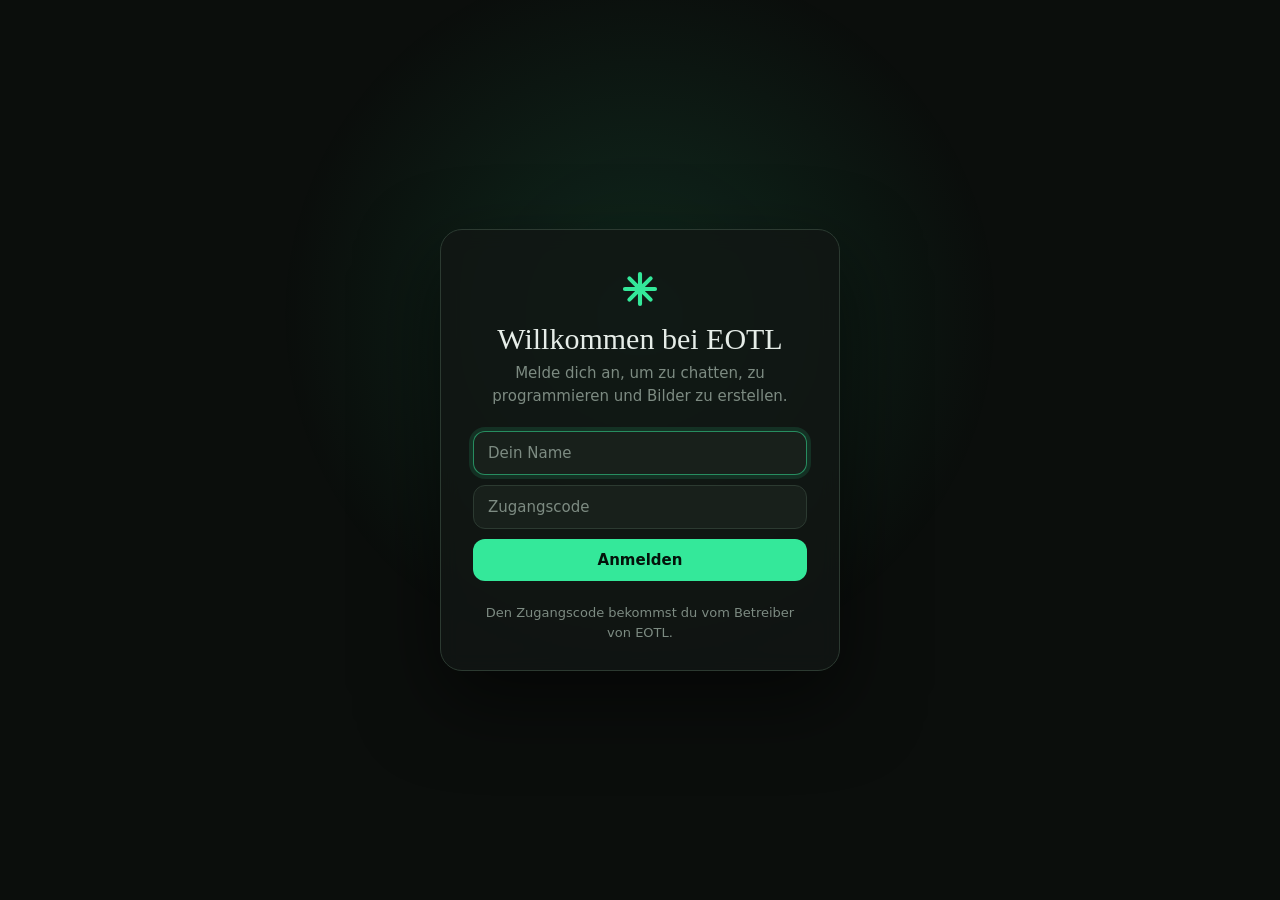
<file: static/login.html>
<!DOCTYPE html>
<html lang="de">
<head>
  <meta charset="UTF-8" />
  <meta name="viewport" content="width=device-width, initial-scale=1.0" />
  <title>Anmelden – EOTL</title>
  <link rel="icon" href="data:image/svg+xml,<svg xmlns='http://www.w3.org/2000/svg' viewBox='0 0 24 24'><g stroke='%2334e89a' stroke-width='2.6' stroke-linecap='round'><path d='M12 2.5v19M2.5 12h19M5.3 5.3l13.4 13.4M18.7 5.3 5.3 18.7'/></g></svg>" />
  <link rel="stylesheet" href="/static/style.css" />
</head>
<body class="login-page">
  <div class="login-glow"></div>
  <main class="login-card">
    <svg class="spark big" viewBox="0 0 24 24"><g stroke="currentColor" stroke-width="2.6" stroke-linecap="round" fill="none"><path d="M12 2.5v19M2.5 12h19M5.3 5.3l13.4 13.4M18.7 5.3 5.3 18.7" /></g></svg>
    <h1>Willkommen bei EOTL</h1>
    <p class="muted">Melde dich an, um zu chatten, zu programmieren und Bilder zu erstellen.</p>
    <div class="error-text" id="login-error" hidden></div>
    <form class="login-form" method="post" action="/login">
      <input name="name" type="text" placeholder="Dein Name" autocomplete="name" maxlength="40" required autofocus />
      <input name="code" type="password" placeholder="Zugangscode" autocomplete="current-password" required />
      <button type="submit" class="provider-btn">Anmelden</button>
    </form>
    <p class="muted small login-foot">Den Zugangscode bekommst du vom Betreiber von EOTL.</p>
  </main>

  <script>
    const fehler = new URLSearchParams(location.search).get("fehler");
    if (fehler) {
      const err = document.getElementById("login-error");
      err.textContent = fehler;
      err.hidden = false;
    }
  </script>
</body>
</html>
</file>
<file: static/style.css>
:root {
  --bg: #0b0e0c;
  --sidebar: #070908;
  --surface: #121714;
  --surface-2: #18201b;
  --line: #222d26;
  --line-2: #2c3a31;
  --green: #34e89a;
  --green-2: #1fc47b;
  --green-soft: rgba(52, 232, 154, 0.12);
  --text: #e6ede8;
  --text-2: #b8c4bc;
  --muted: #7d8b82;
  --danger: #ff6b7f;
  --serif: "Iowan Old Style", "Palatino Linotype", Palatino, Georgia, "Times New Roman", serif;
  --sans: "Inter", ui-sans-serif, system-ui, -apple-system, "Segoe UI", Roboto, sans-serif;
  --ease: cubic-bezier(.2, .8, .2, 1);
}

* { box-sizing: border-box; }
html, body { margin: 0; height: 100%; background: var(--bg); color: var(--text); font-family: var(--sans); font-size: 15px; }
body { display: flex; overflow: hidden; }
button, input, textarea, select { font: inherit; color: inherit; }
button { cursor: pointer; }
svg { width: 18px; height: 18px; flex-shrink: 0; }
[hidden] { display: none !important; }

.spark { color: var(--green); width: 22px; height: 22px; transition: transform .6s var(--ease); }
.spark.big { width: 38px; height: 38px; }
.brand:hover .spark { transform: rotate(45deg); }

/* ---------- Buttons ---------- */
.icon-btn {
  display: inline-grid; place-items: center; width: 32px; height: 32px;
  background: none; border: none; border-radius: 8px; color: var(--muted);
  transition: background .15s, color .15s; cursor: pointer;
}
.icon-btn:hover { background: var(--surface-2); color: var(--text); }
.icon-btn.danger:hover { color: var(--danger); }

.btn-primary {
  display: inline-flex; align-items: center; gap: 6px;
  background: var(--green); color: #04150c; border: none; border-radius: 10px;
  padding: 8px 14px; font-weight: 600; transition: background .15s, transform .1s, box-shadow .2s;
}
.btn-primary:hover { background: #5cf0b0; box-shadow: 0 0 0 4px var(--green-soft); }
.btn-primary:active { transform: scale(.97); }
.btn-primary:disabled { opacity: .5; cursor: not-allowed; box-shadow: none; }
.btn-primary svg { width: 16px; height: 16px; }

.btn-ghost { background: none; border: 1px solid var(--line-2); border-radius: 10px; padding: 8px 14px; color: var(--text-2); transition: background .15s, border-color .15s, color .15s; }
.btn-ghost:hover { background: var(--surface-2); color: var(--text); }
.btn-ghost.danger:hover { border-color: var(--danger); color: var(--danger); }

.link-btn { display: inline-flex; align-items: center; gap: 4px; background: none; border: none; color: var(--muted); padding: 0; margin-bottom: 14px; }
.link-btn:hover { color: var(--green); }

/* ---------- Sidebar ---------- */
#sidebar {
  width: 272px; flex-shrink: 0; background: var(--sidebar); border-right: 1px solid var(--line);
  display: flex; flex-direction: column; padding: 12px 10px; gap: 2px;
  transition: margin-left .3s var(--ease), opacity .3s;
}
body.collapsed #sidebar { margin-left: -272px; opacity: 0; }

.sb-top { display: flex; align-items: center; justify-content: space-between; padding: 4px 6px 14px; }
.brand { display: flex; align-items: center; gap: 9px; font-family: var(--serif); font-size: 21px; letter-spacing: .5px; cursor: default; }

.nav {
  display: flex; align-items: center; gap: 10px; width: 100%;
  background: none; border: none; border-radius: 10px; padding: 8px 8px; text-align: left;
  color: var(--text-2); transition: background .15s, color .15s;
}
.nav:hover { background: var(--surface); color: var(--text); }
.nav.active { background: var(--surface-2); color: var(--text); }
.nav-ico { display: grid; place-items: center; width: 26px; height: 26px; }
.new-ico { border-radius: 50%; background: var(--green); color: #04150c; transition: transform .25s var(--ease), box-shadow .25s; }
.new-ico svg { width: 16px; height: 16px; }
.nav-new { color: var(--green); font-weight: 600; margin-bottom: 4px; }
.nav-new:hover .new-ico { transform: rotate(90deg); box-shadow: 0 0 0 5px var(--green-soft); }

.section-title { font-size: 12px; color: var(--muted); padding: 18px 10px 6px; }
#recent { list-style: none; margin: 0; padding: 0; overflow-y: auto; flex: 1; }
#recent li {
  padding: 7px 10px; border-radius: 8px; font-size: 14px; color: var(--text-2);
  white-space: nowrap; overflow: hidden; text-overflow: ellipsis; cursor: pointer;
  transition: background .15s, color .15s;
}
#recent li:hover { background: var(--surface); color: var(--text); }
#recent li.active { background: var(--surface-2); color: var(--text); }
#recent .empty { color: var(--muted); cursor: default; }
#recent .empty:hover { background: none; }

.sb-foot { border-top: 1px solid var(--line); padding: 10px 4px 2px; display: flex; flex-direction: column; gap: 8px; }
.status { font-size: 12px; color: var(--muted); display: flex; align-items: center; gap: 8px; padding: 0 6px; }
.user-row { display: flex; align-items: center; gap: 10px; padding: 6px; border-radius: 12px; transition: background .15s; }
.user-row:hover { background: var(--surface); }
.avatar { width: 32px; height: 32px; border-radius: 50%; flex-shrink: 0; display: grid; place-items: center; overflow: hidden; background: var(--green-soft); color: var(--green); font-weight: 600; border: 1px solid rgba(52, 232, 154, .35); }
.avatar img { width: 100%; height: 100%; object-fit: cover; }
.user-info { flex: 1; min-width: 0; }
.user-name, .user-mail { white-space: nowrap; overflow: hidden; text-overflow: ellipsis; }
.user-name { font-size: 14px; }
.user-mail { font-size: 12px; color: var(--muted); }
#recent li { display: flex; align-items: center; gap: 7px; }
#recent li span { overflow: hidden; text-overflow: ellipsis; }
.li-ico { width: 14px; height: 14px; color: var(--green); }
.dot { width: 8px; height: 8px; border-radius: 50%; background: var(--danger); }
.dot.ok { background: var(--green); box-shadow: 0 0 10px var(--green); }

/* ---------- Main ---------- */
main { flex: 1; min-width: 0; display: flex; flex-direction: column; position: relative; }
#topbar { height: 52px; flex-shrink: 0; display: flex; align-items: center; gap: 8px; padding: 0 14px; }
#open-sidebar { display: none; }
body.collapsed #open-sidebar { display: inline-grid; }
#topbar-title { font-size: 14px; color: var(--text-2); white-space: nowrap; overflow: hidden; text-overflow: ellipsis; }
#topbar-title .proj { color: var(--muted); }

.view { display: none; flex: 1; min-height: 0; }
.view.active { display: flex; animation: fade .35s var(--ease); }
@keyframes fade { from { opacity: 0; } }
@keyframes rise { from { opacity: 0; transform: translateY(10px); } }

/* ---------- Chat ---------- */
#view-chat { flex-direction: column; align-items: center; padding: 0 16px 10px; }
#view-chat.empty { justify-content: center; padding-bottom: 12vh; }
#messages { flex: 1; width: 100%; overflow-y: auto; padding: 8px 0 24px; }
#view-chat.empty #messages { display: none; }
#view-chat:not(.empty) #landing, #view-chat:not(.empty) .chips { display: none; }
#view-chat.empty .hint { visibility: hidden; }

#landing { text-align: center; margin-bottom: 26px; animation: rise .6s var(--ease); }
.greeting { display: flex; align-items: center; justify-content: center; gap: 14px; margin: 0; font-family: var(--serif); font-weight: 400; font-size: 40px; letter-spacing: -.3px; }
.greeting .spark { animation: spin-in 1.1s var(--ease); }
@keyframes spin-in { from { transform: rotate(-180deg) scale(.4); opacity: 0; } }
#project-badge { display: inline-flex; align-items: center; gap: 6px; margin-top: 14px; padding: 5px 12px; border-radius: 999px; background: var(--green-soft); color: var(--green); font-size: 13px; }
#project-badge svg { width: 15px; height: 15px; }

.msg { max-width: 760px; margin: 0 auto 26px; animation: rise .4s var(--ease); }
.msg.user { display: flex; justify-content: flex-end; }
.msg.user .body { background: var(--surface-2); border: 1px solid var(--line); border-radius: 18px; padding: 10px 16px; max-width: 85%; white-space: pre-wrap; word-wrap: break-word; line-height: 1.55; }
.msg.assistant .body { font-family: var(--serif); font-size: 16.5px; line-height: 1.7; color: var(--text); }
.user-images { display: flex; flex-wrap: wrap; gap: 6px; margin-bottom: 8px; }
.user-images img { max-width: 200px; max-height: 200px; border-radius: 10px; }

.body p { margin: 0 0 12px; }
.body p:last-child { margin-bottom: 0; }
.body h1, .body h2, .body h3 { font-weight: 600; line-height: 1.3; margin: 18px 0 8px; }
.body ul, .body ol { padding-left: 22px; margin: 0 0 12px; }
.body li { margin: 4px 0; }
.body a { color: var(--green); }
.body :not(pre) > code { font-family: ui-monospace, "SFMono-Regular", Menlo, monospace; font-size: .85em; background: var(--surface-2); border: 1px solid var(--line); padding: 1px 5px; border-radius: 5px; }
.body table { border-collapse: collapse; margin: 12px 0; font-family: var(--sans); font-size: 14px; }
.body th, .body td { border: 1px solid var(--line-2); padding: 6px 10px; }
.body blockquote { border-left: 3px solid var(--green); margin: 10px 0; padding-left: 14px; color: var(--text-2); }

.streaming > :last-child::after, .streaming:not(:has(*))::after {
  content: ""; display: inline-block; width: 9px; height: 9px; margin-left: 4px; border-radius: 50%;
  background: var(--green); vertical-align: middle; animation: breathe 1s ease-in-out infinite;
}
@keyframes breathe { 50% { transform: scale(.55); opacity: .5; } }

.thinking { display: flex; align-items: center; gap: 10px; font-family: var(--sans); font-size: 14px; }
.thinking .spark { animation: think 1.6s var(--ease) infinite; }
@keyframes think { 0% { transform: rotate(0) scale(1); } 50% { transform: rotate(90deg) scale(.75); } 100% { transform: rotate(180deg) scale(1); } }
.shimmer {
  background: linear-gradient(90deg, var(--muted) 0%, var(--muted) 40%, var(--text) 50%, var(--muted) 60%, var(--muted) 100%);
  background-size: 300% 100%; -webkit-background-clip: text; background-clip: text; color: transparent;
  animation: shimmer 2s linear infinite;
}
@keyframes shimmer { from { background-position: 100% 0; } to { background-position: -50% 0; } }

.msg-actions { display: flex; gap: 2px; margin-top: 8px; opacity: 0; transition: opacity .2s; }
.msg:hover .msg-actions, .msg:last-child .msg-actions { opacity: 1; }
.msg-actions svg { width: 16px; height: 16px; }
.error-text { color: var(--danger); font-family: var(--sans); font-size: 14px; background: rgba(255, 107, 127, .08); border: 1px solid rgba(255, 107, 127, .25); border-radius: 10px; padding: 8px 12px; margin-top: 8px; }

.code-block { margin: 14px 0; border: 1px solid var(--line-2); border-radius: 12px; overflow: hidden; background: #0d1210; font-family: var(--sans); }
.code-head { display: flex; justify-content: space-between; align-items: center; padding: 6px 8px 6px 14px; background: var(--surface); font-size: 12px; color: var(--muted); }
.code-head button { display: inline-flex; align-items: center; gap: 5px; background: none; border: none; border-radius: 6px; padding: 4px 8px; color: var(--muted); font-size: 12px; transition: background .15s, color .15s; }
.code-head button:hover { background: var(--surface-2); color: var(--text); }
.code-head svg { width: 14px; height: 14px; }
.code-block pre { margin: 0; overflow-x: auto; }
.code-block pre code.hljs { background: none; padding: 14px 16px; font-size: 13.5px; line-height: 1.55; }

.gen-image { margin-top: 12px; display: inline-block; position: relative; }
.gen-image img { display: block; max-width: 100%; max-height: 520px; border-radius: 14px; border: 1px solid var(--line); animation: reveal .8s var(--ease); }
@keyframes reveal { from { opacity: 0; filter: blur(14px); transform: scale(.98); } }
.img-actions { display: flex; gap: 4px; margin-top: 6px; }
.img-actions a { display: inline-flex; align-items: center; gap: 5px; color: var(--text-2); font-family: var(--sans); font-size: 13px; text-decoration: none; padding: 5px 10px; border-radius: 8px; transition: background .15s, color .15s; }
.img-actions a:hover { background: var(--surface-2); color: var(--green); }
.img-actions svg { width: 15px; height: 15px; }

/* ---------- Composer ---------- */
#composer, #code-composer {
  width: 100%; max-width: 760px; background: var(--surface); border: 1px solid var(--line-2);
  border-radius: 20px; padding: 12px 12px 8px 16px;
  box-shadow: 0 8px 30px rgba(0, 0, 0, .35); transition: border-color .2s, box-shadow .3s;
}
#composer:focus-within, #code-composer:focus-within { border-color: rgba(52, 232, 154, .45); box-shadow: 0 8px 30px rgba(0, 0, 0, .35), 0 0 0 4px var(--green-soft); }
#view-chat.empty #composer { animation: rise .7s var(--ease) .1s backwards; }
#code-input { width: 100%; background: none; border: none; outline: none; resize: none; max-height: 320px; line-height: 1.55; padding: 4px 0; font-family: ui-monospace, "SFMono-Regular", Menlo, monospace; font-size: 14px; }
#input { width: 100%; background: none; border: none; outline: none; resize: none; max-height: 240px; line-height: 1.55; padding: 4px 0; }
#input::placeholder, textarea::placeholder, input::placeholder { color: var(--muted); }
.composer-bar { display: flex; align-items: center; gap: 6px; margin-top: 6px; }
.spacer { flex: 1; }
select {
  background: transparent; border: 1px solid var(--line-2); border-radius: 8px; padding: 5px 10px;
  color: var(--text-2); font-size: 13px; outline: none; cursor: pointer;
}
select:hover { background: var(--surface-2); }
select option { background: var(--surface); }
#send, .send-btn {
  display: grid; place-items: center; width: 34px; height: 34px; border: none; border-radius: 10px;
  background: var(--green); color: #04150c; transition: background .15s, transform .15s, opacity .2s;
}
#send:hover:not(:disabled), .send-btn:hover:not(:disabled) { background: #5cf0b0; transform: translateY(-1px); }
#send:disabled, .send-btn:disabled { background: var(--surface-2); color: var(--muted); cursor: default; }
#attachments { display: flex; gap: 8px; margin-bottom: 8px; }
#attachments:empty { display: none; }
.thumb { position: relative; animation: rise .3s var(--ease); }
.thumb img { width: 60px; height: 60px; object-fit: cover; border-radius: 10px; border: 1px solid var(--line-2); }
.thumb button { position: absolute; top: -6px; right: -6px; width: 20px; height: 20px; border-radius: 50%; border: 1px solid var(--line-2); background: var(--surface-2); color: var(--text); font-size: 13px; line-height: 1; padding: 0; }

.chips { display: flex; flex-wrap: wrap; justify-content: center; gap: 8px; margin-top: 16px; animation: rise .7s var(--ease) .2s backwards; }
.chips button { display: inline-flex; align-items: center; gap: 7px; background: none; border: 1px solid var(--line-2); border-radius: 10px; padding: 7px 13px; color: var(--text-2); font-size: 14px; transition: background .15s, border-color .15s, color .15s; }
.chips button:hover { background: var(--surface); border-color: var(--green); color: var(--text); }
.chips svg { width: 16px; height: 16px; color: var(--green); }
.hint { font-size: 12px; color: var(--muted); margin-top: 8px; }

/* ---------- Pages ---------- */
.page { overflow-y: auto; padding: 10px 24px 40px; }
.page-inner { width: 100%; max-width: 900px; margin: 0 auto; }
.page-head { display: flex; align-items: center; justify-content: space-between; gap: 12px; margin-bottom: 14px; }
.page h2 { font-family: var(--serif); font-weight: 400; font-size: 30px; margin: 0; }
.page h3 { font-size: 15px; font-weight: 600; margin: 22px 0 10px; }
.muted { color: var(--muted); }
.small { font-size: 13px; }
.row-gap { display: flex; gap: 8px; }
.row-gap.end { justify-content: flex-end; }

.search { display: flex; align-items: center; gap: 10px; background: var(--surface); border: 1px solid var(--line-2); border-radius: 12px; padding: 10px 14px; margin-bottom: 12px; transition: border-color .2s, box-shadow .2s; }
.search:focus-within { border-color: rgba(52, 232, 154, .45); box-shadow: 0 0 0 4px var(--green-soft); }
.search svg { color: var(--muted); }
.search input { flex: 1; background: none; border: none; outline: none; }

.rows { display: flex; flex-direction: column; margin-top: 6px; }
.chat-row { display: flex; align-items: center; gap: 10px; padding: 12px 12px; cursor: pointer; border-radius: 10px; transition: background .15s; animation: rise .35s var(--ease) backwards; }
.chat-row + .chat-row { margin-top: 2px; }
.chat-row:hover { background: var(--surface); }
.chat-row-main { flex: 1; min-width: 0; }
.chat-row-title { white-space: nowrap; overflow: hidden; text-overflow: ellipsis; }
.chat-row-meta { font-size: 13px; color: var(--muted); margin-top: 2px; }
.chat-row .icon-btn { opacity: 0; }
.chat-row:hover .icon-btn { opacity: 1; }
.empty-state { color: var(--muted); padding: 34px 0; text-align: center; border: 1px dashed var(--line-2); border-radius: 14px; }

.grid { display: grid; grid-template-columns: repeat(auto-fill, minmax(260px, 1fr)); gap: 14px; margin-top: 14px; }
.card { background: var(--surface); border: 1px solid var(--line); border-radius: 16px; padding: 16px 18px; }
.project-card { cursor: pointer; min-height: 130px; display: flex; flex-direction: column; gap: 6px; transition: transform .2s var(--ease), border-color .2s, box-shadow .3s; animation: rise .4s var(--ease) backwards; }
.project-card:hover { transform: translateY(-3px); border-color: rgba(52, 232, 154, .45); box-shadow: 0 10px 30px rgba(0, 0, 0, .4), 0 0 0 4px var(--green-soft); }
.project-card .pc-title { display: flex; align-items: center; gap: 8px; font-weight: 600; }
.project-card .pc-title svg { color: var(--green); }
.project-card .pc-desc { color: var(--text-2); font-size: 14px; flex: 1; }
.project-card .pc-meta { color: var(--muted); font-size: 12px; }
.pd-layout { display: grid; grid-template-columns: 1fr 320px; gap: 22px; align-items: start; }
.pd-layout .card h3 { margin-top: 0; }
.card textarea, dialog input, dialog textarea {
  width: 100%; background: var(--bg); border: 1px solid var(--line-2); border-radius: 10px; padding: 10px 12px; outline: none; resize: vertical; transition: border-color .2s;
}
.card textarea:focus, dialog input:focus, dialog textarea:focus { border-color: rgba(52, 232, 154, .45); }

.img-form textarea { background: transparent; border: none; padding: 2px 0; resize: none; font-size: 16px; }
.img-form:focus-within { border-color: rgba(52, 232, 154, .45); box-shadow: 0 0 0 4px var(--green-soft); }
.img-form { transition: border-color .2s, box-shadow .3s; }
.gallery { display: grid; grid-template-columns: repeat(auto-fill, minmax(220px, 1fr)); gap: 12px; }
.tile { position: relative; margin: 0; border-radius: 14px; overflow: hidden; background: var(--surface); border: 1px solid var(--line); aspect-ratio: 1; animation: rise .4s var(--ease) backwards; }
.tile img { width: 100%; height: 100%; object-fit: cover; display: block; transition: transform .5s var(--ease); animation: reveal .8s var(--ease); }
.tile:hover img { transform: scale(1.05); }
.tile figcaption { position: absolute; inset: auto 0 0 0; padding: 30px 12px 10px; background: linear-gradient(transparent, rgba(0, 0, 0, .85)); opacity: 0; transform: translateY(8px); transition: opacity .25s, transform .25s var(--ease); }
.tile:hover figcaption { opacity: 1; transform: none; }
.tile figcaption p { margin: 0 0 6px; font-size: 13px; display: -webkit-box; -webkit-line-clamp: 2; -webkit-box-orient: vertical; overflow: hidden; }
.tile .img-actions a { padding: 4px 8px; }
.tile.loading { display: grid; place-items: center; background: linear-gradient(110deg, var(--surface) 30%, var(--surface-2) 50%, var(--surface) 70%); background-size: 250% 100%; animation: loading 1.6s linear infinite; }
.tile.loading .thinking { color: var(--text-2); }
@keyframes loading { from { background-position: 100% 0; } to { background-position: -150% 0; } }

/* ---------- Dialog ---------- */
dialog { background: var(--surface); color: var(--text); border: 1px solid var(--line-2); border-radius: 18px; padding: 22px; width: min(460px, 92vw); box-shadow: 0 30px 80px rgba(0, 0, 0, .6); }
dialog[open] { animation: pop .3s var(--ease); }
dialog::backdrop { background: rgba(0, 0, 0, .6); backdrop-filter: blur(3px); }
@keyframes pop { from { opacity: 0; transform: scale(.95) translateY(8px); } }
dialog h3 { margin: 0 0 16px; font-family: var(--serif); font-weight: 400; font-size: 22px; }
dialog label { display: block; font-size: 13px; color: var(--text-2); margin-bottom: 14px; }
dialog label input, dialog label textarea { margin-top: 6px; }

::-webkit-scrollbar { width: 10px; height: 10px; }
::-webkit-scrollbar-thumb { background: var(--line-2); border-radius: 10px; border: 3px solid transparent; background-clip: padding-box; }
::-webkit-scrollbar-thumb:hover { background-color: var(--muted); }

@media (max-width: 820px) {
  #sidebar { position: fixed; z-index: 20; height: 100%; box-shadow: 10px 0 40px rgba(0, 0, 0, .5); }
  .pd-layout { grid-template-columns: 1fr; }
  .greeting { font-size: 30px; }
}

/* ---------- Code ---------- */
#view-code { justify-content: center; }
.code-home { width: 100%; max-width: 760px; margin: 0 auto; padding-top: 7vh; }
.code-hero { text-align: center; margin-bottom: 24px; animation: rise .6s var(--ease); }
.code-badge { display: inline-grid; place-items: center; width: 56px; height: 56px; border-radius: 16px; background: var(--green-soft); color: var(--green); border: 1px solid rgba(52, 232, 154, .3); margin-bottom: 14px; animation: spin-in 1s var(--ease); position: relative; }
.code-badge::after { content: ""; position: absolute; inset: -1px; border-radius: 16px; box-shadow: 0 0 0 0 rgba(52, 232, 154, .35); animation: ring 2.8s ease-out infinite; }
@keyframes ring { 0% { box-shadow: 0 0 0 0 rgba(52, 232, 154, .35); } 70%, 100% { box-shadow: 0 0 0 14px rgba(52, 232, 154, 0); } }
.code-badge svg { width: 28px; height: 28px; }
.code-hero h2 { margin-bottom: 6px; }
#code-composer { animation: rise .7s var(--ease) .1s backwards; }
.mode-tag { display: inline-flex; align-items: center; gap: 6px; font-size: 12px; color: var(--green); background: var(--green-soft); border-radius: 999px; padding: 4px 10px; }
.mode-tag svg { width: 14px; height: 14px; }
.code-home h3 { margin-top: 34px; }

/* ---------- Login ---------- */
body.login-page { display: grid; place-items: center; overflow: auto; }
.login-glow { position: fixed; inset: 0; pointer-events: none; background: radial-gradient(600px circle at 50% 35%, rgba(52, 232, 154, .13), transparent 60%); animation: glow 7s ease-in-out infinite alternate; }
@keyframes glow { from { transform: scale(1); opacity: .7; } to { transform: scale(1.15); opacity: 1; } }
.login-card { position: relative; width: min(400px, 92vw); text-align: center; padding: 40px 32px 28px; background: rgba(18, 23, 20, .82); border: 1px solid var(--line-2); border-radius: 22px; box-shadow: 0 30px 80px rgba(0, 0, 0, .55); backdrop-filter: blur(10px); animation: pop .6s var(--ease); }
.login-card .spark.big { display: block; margin: 0 auto; animation: spin-in 1.2s var(--ease); }
.login-card h1 { font-family: var(--serif); font-weight: 400; font-size: 30px; margin: 14px 0 6px; }
.login-card > p.muted { margin: 0 0 24px; line-height: 1.5; }
.login-form { display: flex; flex-direction: column; gap: 10px; }
.login-form input { padding: 12px 14px; border-radius: 12px; border: 1px solid var(--line-2); background: var(--surface-2); color: var(--text); font: inherit; outline: none; transition: border-color .2s, box-shadow .25s; animation: rise .5s var(--ease) backwards; }
.login-form input:focus { border-color: rgba(52, 232, 154, .55); box-shadow: 0 0 0 4px var(--green-soft); }
.login-form .provider-btn { cursor: pointer; font: inherit; font-weight: 600; background: var(--green); color: #04130b; border-color: transparent; }
.login-form .provider-btn:hover { background: var(--green); filter: brightness(1.08); }
.provider-btn { display: flex; align-items: center; justify-content: center; gap: 10px; padding: 11px 16px; border-radius: 12px; border: 1px solid var(--line-2); background: var(--surface-2); color: var(--text); text-decoration: none; font-weight: 500; transition: border-color .2s, box-shadow .25s, transform .15s, background .2s; animation: rise .5s var(--ease) backwards; }
.provider-btn:hover { border-color: rgba(52, 232, 154, .55); box-shadow: 0 0 0 4px var(--green-soft); transform: translateY(-1px); background: var(--surface); }
.provider-btn svg { width: 20px; height: 20px; }
.login-card > p.login-foot { margin: 22px 0 0; }
.login-card .error-text { margin: 0 0 14px; text-align: left; }
</file>
